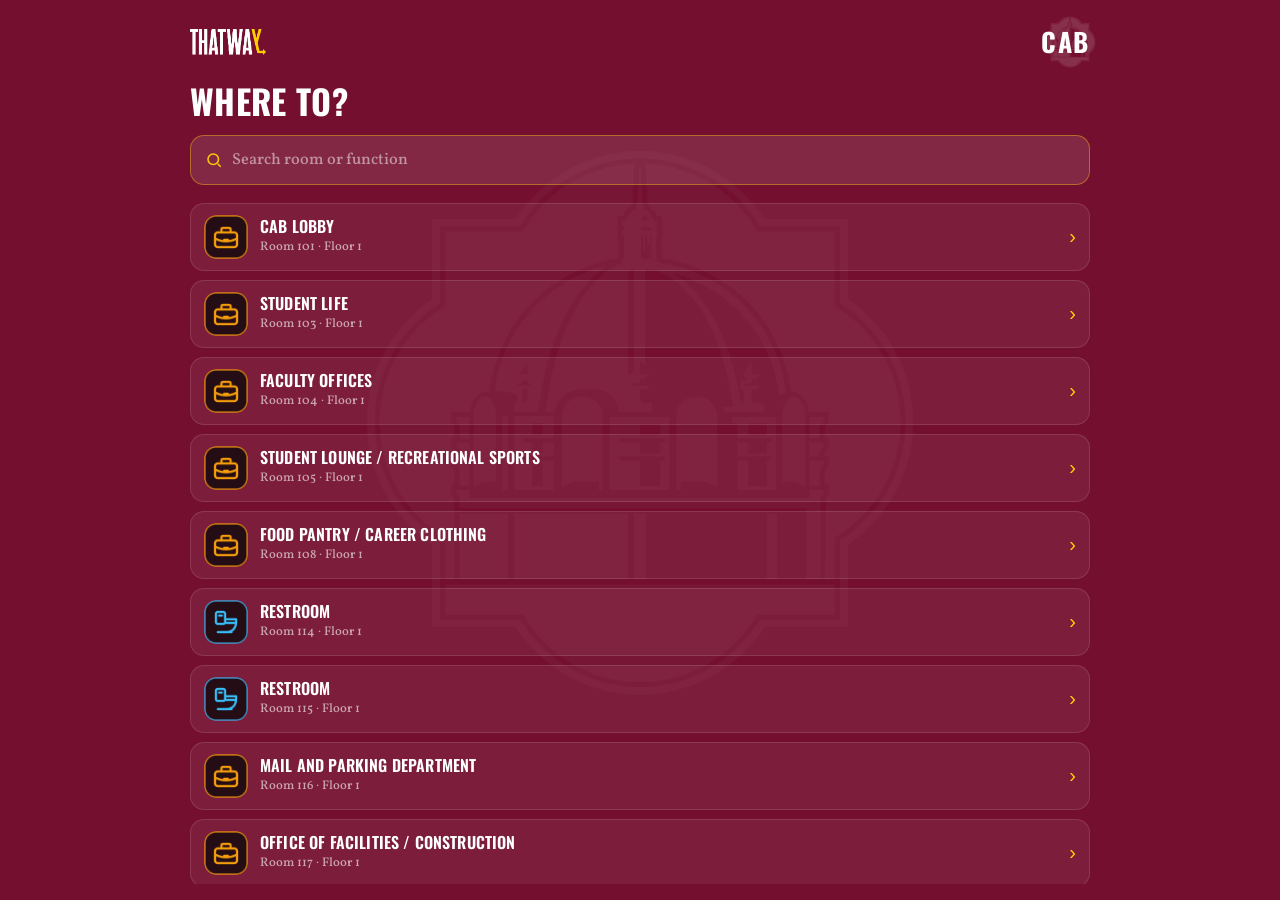
<file: index.html>
<!doctype html><html lang="en"><head><meta charset="utf-8">
<meta name="viewport" content="width=device-width, initial-scale=1, maximum-scale=1, viewport-fit=cover">
<meta name="apple-mobile-web-app-capable" content="yes">
<meta name="mobile-web-app-capable" content="yes">
<meta name="apple-mobile-web-app-status-bar-style" content="black-translucent">
<meta name="apple-mobile-web-app-title" content="ThatWay">
<meta name="theme-color" content="#740F2F">
<title>ThatWay · CAB</title>
<link rel="stylesheet" href="style.css">
</head>
<body>
<div class="phone">

  <!-- ===== SEARCH / HOME ===== -->
  <div class="screen" id="searchScreen">
    <div class="shead">
      <img class="brandlogo" src="images/thatway-logo.png" alt="ThatWay">
      <div class="cabtag"><img class="dome" src="images/dome-header.png" alt=""><span class="txt">CAB</span></div>
    </div>
    <div class="sh1">Where to?</div>
    <div class="sbar">
      <svg width="18" height="18" viewBox="0 0 24 24" fill="none" stroke="#FFCD00" stroke-width="2"><circle cx="11" cy="11" r="7"/><path d="M21 21l-4-4"/></svg>
      <input id="q" placeholder="Search room or function" autocomplete="off" autocapitalize="characters">
      <button class="sclear" id="sclear" aria-label="Clear">✕</button>
    </div>
    <div class="dlist" id="dlist"></div>
  </div>

  <!-- ===== NAVIGATION ===== -->
  <div id="navScreen" hidden>
    <div class="hdr">
      <img class="brandlogo" src="images/thatway-logo.png" alt="ThatWay">
      <div class="dest"><div class="nm" id="destName"></div><div class="sub" id="destSub"></div></div>
      <div class="floorpill" id="floorPill">Floor 1</div>
    </div>
    <div class="stage" id="stage">
      <canvas id="glc"></canvas>
      <div class="scrim"></div>
      <div class="tag">360°</div>
      <div class="look" id="look" hidden>↔ Look around</div>
      <div class="edge" id="edgeL"><div class="a">‹</div><div class="t">That way</div></div>
      <div class="edge" id="edgeR"><div class="a">›</div><div class="t">That way</div></div>
      <div class="pinA" id="pinA"><svg viewBox="0 0 24 24"><path d="M12 1.5c-4.4 0-8 3.5-8 7.9 0 5.6 8 13.1 8 13.1s8-7.5 8-13.1c0-4.4-3.6-7.9-8-7.9z" fill="#22C55E" stroke="#fff" stroke-width="1.4"/><circle cx="12" cy="9.3" r="3" fill="#fff"/></svg></div>
      <div class="floorB" id="floorB"><div class="fbox"><span class="fic">▲</span><span class="ftxt"><b>Floor&nbsp;4</b><i>Take this elevator up</i></span></div></div>
      <div class="card"><div class="big" id="bigTxt"></div><div class="sub" id="subTxt"></div></div>
      <div class="load" id="load"><div class="spin"></div><div id="loadTxt">Loading 360° view…</div></div>
    </div>
    <div class="foot">
      <div class="dots" id="dots"></div>
      <div class="navrow"><button class="btn back" id="backBtn">Back</button><button class="btn" id="nextBtn">Next ›</button></div>
    </div>
  </div>

  <!-- ===== ARRIVED ===== -->
  <div class="done" id="done">
    <div class="check"><svg width="46" height="46" viewBox="0 0 24 24" fill="none" stroke="#fff" stroke-width="3" stroke-linecap="round" stroke-linejoin="round"><path d="M4 12l5 5L20 6"/></svg></div>
    <div class="arv">You've arrived</div>
    <h2 id="doneName"></h2>
    <div class="dsub" id="doneSub"></div>
    <button class="doneBtn" id="toSearch">Back to search</button>
    <button class="doneLink" id="again">Walk it again</button>
  </div>

</div>
<script src="three.min.js"></script>
<script src="rooms.js"></script>
<script src="map.js"></script>
<script src="saved.js"></script>
<script src="directions.js"></script>
<script src="app.js"></script>
</body></html>
</file>
<file: style.css>
/* ============================================================
   THATWAY · CAB — DESIGN (TAMU-SA Brand)
   ------------------------------------------------------------
   Farben hier in :root ändern, dann greift es überall.
   --maroon = Hintergrund (Madla Maroon)
   --yellow = Akzent (Yellow Rose) · Text darauf = --ink
   Fonts: Oswald (Headlines) · Vollkorn (Text/Subheads)
   ============================================================ */
@import url('https://fonts.googleapis.com/css2?family=Oswald:wght@500;600;700&family=Vollkorn:wght@400;500;600;700&display=swap');

:root{
  --maroon:#740F2F;        /* Madla Maroon (Basis)      */
  --maroon-deep:#4E0A20;   /* dunkler für Tiefe          */
  --maroon-hi:#8C1D3E;     /* heller für Flächen         */
  --yellow:#FFCD00;        /* Yellow Rose (Akzent)       */
  --ink:#020000;           /* Jaguar Black (Text auf Gelb)*/
  --white:#FFFFFF;         /* Esperanza White (Fließtext)*/
  --gray:#B1B1B1;          /* General Gray               */
  --green:#22C55E;         /* nur Ankunfts-Haken         */
  --line:#2F86FF;          /* Bodenlinie (funktional)    */
  --head:'Oswald',system-ui,sans-serif;
  --body:'Vollkorn',Georgia,serif;
}
*{margin:0;padding:0;box-sizing:border-box}
[hidden]{display:none!important}
html,body{height:100%;margin:0;overflow:hidden;overscroll-behavior:none;background:var(--maroon-deep)}
body{font-family:var(--body);color:var(--white);
  background:radial-gradient(130% 90% at 50% -10%,var(--maroon-hi),var(--maroon) 45%,var(--maroon-deep));
  display:flex;align-items:center;justify-content:center}

.phone{position:relative;width:100vw;height:100vh;height:100dvh;overflow:hidden;display:flex;flex-direction:column;background:transparent}
.notch{display:none}

/* ===== Focus (Tastatur) ===== */
button:focus-visible,input:focus-visible,.drow:focus-visible{outline:3px solid var(--yellow);outline-offset:3px}

/* ============================================================
   NAV-HEADER (im 360°-Screen)
   ============================================================ */
.hdr{position:relative;z-index:30;display:flex;align-items:center;gap:12px;
  padding:calc(env(safe-area-inset-top,0px) + 16px) 18px 10px}
.hdr .brandlogo{height:24px;flex:none}
.dest{flex:1;min-width:0}
.dest .lab{font-family:var(--head);font-weight:500;letter-spacing:.18em;font-size:9px;color:var(--yellow);text-transform:uppercase}
.dest .nm{font-family:var(--head);font-weight:700;font-size:17px;color:var(--white);line-height:1.05;
  white-space:nowrap;overflow:hidden;text-overflow:ellipsis;text-transform:uppercase;letter-spacing:.01em}
.dest .sub{font-family:var(--body);font-weight:500;font-size:12px;color:rgba(255,255,255,.62);margin-top:1px;
  white-space:nowrap;overflow:hidden;text-overflow:ellipsis}
.floorpill{flex:none;background:var(--yellow);border:1px solid var(--yellow);color:var(--ink);
  font-family:var(--head);font-weight:600;font-size:11px;padding:6px 11px;border-radius:999px;white-space:nowrap;text-transform:uppercase;letter-spacing:.04em}

/* ============================================================
   360°-BÜHNE
   ============================================================ */
.stage{position:relative;flex:1;margin:6px 12px 0;border-radius:20px;overflow:hidden;background:#000;
  box-shadow:inset 0 0 0 1px rgba(255,255,255,.06);touch-action:none;cursor:grab}
.stage:active{cursor:grabbing}
#glc{position:absolute;inset:0;width:100%;height:100%;display:block}
.scrim{position:absolute;inset:0;z-index:4;pointer-events:none;
  background:linear-gradient(to bottom,rgba(0,0,0,.32) 0%,rgba(0,0,0,0) 20%,rgba(0,0,0,0) 50%,rgba(0,0,0,.6) 100%)}
.tag{position:absolute;left:12px;top:10px;z-index:8;background:rgba(0,0,0,.5);border:1px solid rgba(255,205,0,.4);
  color:var(--yellow);font-size:9px;padding:3px 9px;border-radius:999px;letter-spacing:.03em;font-weight:600;font-family:var(--head)}
.look{position:absolute;top:10px;right:12px;z-index:8;background:rgba(0,0,0,.5);border:1px solid rgba(255,255,255,.2);
  color:rgba(255,255,255,.85);font-size:10px;padding:4px 10px;border-radius:999px;transition:opacity .5s;font-family:var(--body)}

/* Rand-Hinweis „That way“ */
.edge{position:absolute;top:48%;z-index:7;transform:translateY(-50%);display:none;flex-direction:column;align-items:center;gap:4px;pointer-events:none}
.edge.on{display:flex;animation:pulse 1.1s infinite}
@keyframes pulse{0%,100%{opacity:.5}50%{opacity:1}}
.edge .a{font-size:36px;color:var(--yellow);line-height:1;filter:drop-shadow(0 2px 5px rgba(0,0,0,.7))}
.edge .t{font-size:9px;color:#fff;background:rgba(0,0,0,.6);padding:2px 7px;border-radius:999px;white-space:nowrap;font-family:var(--body)}
#edgeL{left:8px}#edgeR{right:8px}

/* Aufzug-Hinweis */
.floorB{position:absolute;z-index:6;pointer-events:none;transform:translate(-50%,-50%);transition:opacity .2s;opacity:0}
.fbox{display:flex;align-items:center;gap:10px;background:linear-gradient(180deg,var(--maroon-hi),var(--maroon-deep));
  border:2px solid var(--yellow);border-radius:16px;padding:9px 15px;box-shadow:0 10px 24px rgba(0,0,0,.55);animation:bob 1.3s infinite ease-in-out}
.fic{font-size:26px;color:var(--yellow);line-height:1;animation:upf 1.1s infinite ease-in-out}
.ftxt{display:flex;flex-direction:column;font-family:var(--head);color:#fff;line-height:1.15}
.ftxt b{font-size:18px;font-weight:700;color:var(--yellow);letter-spacing:.3px}
.ftxt i{font-size:11.5px;font-style:normal;opacity:.9;font-family:var(--body)}
@keyframes upf{0%,100%{transform:translateY(0)}50%{transform:translateY(-4px)}}

/* Ankunfts-Pin */
.pinA{position:absolute;z-index:6;pointer-events:none;transform:translate(-50%,-100%);transition:opacity .2s}
.pinA svg{width:64px;height:80px;filter:drop-shadow(0 5px 8px rgba(0,0,0,.5));animation:bob 1.1s infinite ease-in-out}
@keyframes bob{0%,100%{transform:translateY(0)}50%{transform:translateY(-9px)}}

/* Info-Karte */
.card{position:absolute;left:12px;right:12px;bottom:12px;z-index:9;background:rgba(30,6,15,.86);
  border:1px solid rgba(255,205,0,.35);border-radius:16px;padding:13px 16px;backdrop-filter:blur(6px)}
.card .big{font-family:var(--head);font-weight:700;font-size:20px;line-height:1.14;color:var(--white);text-transform:uppercase;letter-spacing:.01em}
.card .sub{font-family:var(--body);font-weight:500;font-size:13.5px;color:#f3e7cf;margin-top:3px}

/* Marken-Loader */
.load{position:absolute;inset:0;z-index:12;display:flex;flex-direction:column;gap:12px;align-items:center;justify-content:center;
  color:#f3e7cf;font-size:12px;font-family:var(--body);background:var(--maroon-deep);transition:opacity .3s}
.load .spin{width:34px;height:34px;border:3px solid rgba(255,255,255,.2);border-top-color:var(--yellow);border-radius:50%;animation:spin .8s linear infinite}
@keyframes spin{to{transform:rotate(360deg)}}

/* ===== Fuß / Buttons ===== */
#navScreen{display:flex;flex-direction:column;flex:1;min-height:0}
.foot{padding:12px 16px calc(env(safe-area-inset-bottom,0px) + 18px);z-index:30}
.dots{display:flex;gap:5px;justify-content:center;margin-bottom:12px}
.dots i{width:6px;height:6px;border-radius:50%;background:rgba(255,255,255,.22);transition:.25s}
.dots i.on{background:var(--yellow);width:18px;border-radius:6px}
.navrow{display:flex;gap:8px;max-width:640px;margin:0 auto;width:100%}
.btn{border:0;border-radius:15px;padding:16px 0;font-family:var(--head);font-weight:700;font-size:17px;cursor:pointer;
  transition:transform .15s ease,filter .15s ease;text-transform:uppercase;letter-spacing:.03em}
#nextBtn{flex:1;background:var(--yellow);color:var(--ink);box-shadow:0 8px 22px rgba(255,205,0,.28)}
#nextBtn:hover{filter:brightness(1.05)}
.btn.back{flex:0 0 54px;width:54px;background:rgba(255,255,255,.12);color:#fff;font-size:13px;border:1px solid rgba(255,255,255,.25)}
.btn:active{transform:scale(.98)}
.btn.back[disabled]{opacity:.3;cursor:default}
#nextBtn.arrive{background:var(--green);color:#04220f}

/* ============================================================
   ANKUNFT (dynamisch, Markenfarben)
   ============================================================ */
.done{position:absolute;inset:0;z-index:50;display:none;flex-direction:column;align-items:center;justify-content:center;text-align:center;padding:30px;
  background:radial-gradient(120% 90% at 50% 26%,var(--maroon-hi),var(--maroon) 52%,var(--maroon-deep))}
.done.show{display:flex}
.check{width:96px;height:96px;border-radius:50%;background:var(--green);display:flex;align-items:center;justify-content:center;
  box-shadow:0 0 0 12px rgba(34,197,94,.16);margin-bottom:22px}
.done .arv{font-family:var(--body);font-weight:600;font-size:13px;letter-spacing:.18em;text-transform:uppercase;color:var(--yellow);margin-bottom:10px}
.done h2{font-family:var(--head);font-weight:700;font-size:27px;line-height:1.1;text-transform:uppercase;color:#fff;max-width:16ch}
.done .dsub{font-family:var(--body);font-weight:500;font-size:15px;color:rgba(255,255,255,.72);margin-top:8px}
.doneBtn{margin-top:28px;background:var(--yellow);color:var(--ink);border:0;border-radius:14px;padding:15px 32px;
  font-family:var(--head);font-weight:700;font-size:16px;cursor:pointer;text-transform:uppercase;letter-spacing:.03em}
.doneBtn:active{transform:scale(.98)}
.doneLink{margin-top:14px;background:none;border:0;color:rgba(255,255,255,.6);font-size:13px;cursor:pointer;text-decoration:underline;font-family:var(--body)}

/* ============================================================
   SUCH-/START-SCREEN
   ============================================================ */
.screen{position:absolute;inset:0;z-index:20;display:flex;flex-direction:column;align-items:center;
  padding:calc(env(safe-area-inset-top,0px) + 22px) 20px calc(env(safe-area-inset-bottom,0px) + 16px);
  background:url(images/dome-watermark.png) center 42% / min(560px,72%) auto no-repeat, var(--maroon)}
.screen>*{width:100%;max-width:900px;margin-left:auto;margin-right:auto}

.shead{display:flex;align-items:center;gap:12px;margin-bottom:22px;position:relative}
.shead .brandlogo{height:26px;flex:none}
.cabtag{margin-left:auto;position:relative;display:flex;align-items:center;justify-content:flex-end}
.cabtag .dome{position:absolute;right:-6px;top:50%;transform:translateY(-50%);height:52px;opacity:.9;pointer-events:none}
.cabtag .txt{font-family:var(--head);font-weight:700;font-size:26px;letter-spacing:.06em;color:var(--white);position:relative}

.sh1{font-family:var(--head);font-weight:700;font-size:30px;line-height:1.05;margin-bottom:16px;text-transform:uppercase;letter-spacing:.01em}

.sbar{display:flex;align-items:center;gap:9px;background:rgba(255,255,255,.10);border:1px solid rgba(255,205,0,.4);
  border-radius:14px;padding:13px 14px;margin-bottom:18px}
.sbar input{flex:1;background:none;border:0;outline:0;color:#fff;font-family:var(--body);font-weight:500;font-size:16px}
.sbar input::placeholder{color:rgba(255,255,255,.5)}
.sclear{flex:none;width:24px;height:24px;border-radius:50%;border:0;background:rgba(255,255,255,.15);color:#fff;
  font-size:14px;line-height:1;cursor:pointer;display:none}
.sclear.show{display:block}

.dlist{display:flex;flex-direction:column;gap:9px;overflow:auto;flex:1;min-height:0;width:100%;max-width:900px;padding-bottom:8px}
.dlist::-webkit-scrollbar{width:0}

.drow{display:flex;align-items:center;gap:12px;width:100%;text-align:left;cursor:pointer;
  background:rgba(255,255,255,.06);border:1px solid rgba(255,255,255,.12);border-radius:14px;padding:11px 13px;color:#fff;
  transition:transform .16s ease,border-color .16s ease,background .16s ease}
.drow:hover{transform:translateY(-2px);border-color:rgba(255,205,0,.65);background:rgba(255,255,255,.09)}
.drow:active{transform:scale(.99)}
.drow .ic{width:44px;height:44px;flex:none;display:flex;align-items:center;justify-content:center}
.drow .ic img{width:44px;height:44px;display:block;border-radius:12px}
.drow .txt{display:flex;flex-direction:column;min-width:0}
.drow .nm{font-family:var(--head);font-weight:600;font-size:16px;line-height:1.15;text-transform:uppercase;letter-spacing:.01em;
  display:-webkit-box;-webkit-line-clamp:2;-webkit-box-orient:vertical;overflow:hidden}
.drow .fl{font-family:var(--body);font-weight:500;font-size:12.5px;color:rgba(255,255,255,.6);margin-top:2px;white-space:nowrap}
.drow .go{margin-left:auto;color:var(--yellow);font-size:20px;padding-left:6px}

/* ============================================================
   RESPONSIVE
   ============================================================ */
@media (min-width:700px){
  .stage{margin:8px auto 0;max-width:1100px;width:calc(100% - 24px)}
  .hdr,.foot{max-width:1100px;margin-left:auto;margin-right:auto;width:100%}
  .card{left:auto;right:16px;width:min(480px,calc(100% - 32px))}
  .sh1{font-size:34px}
}
</file>
<file: editor.css>
/* ============================================================
   THATWAY · CAB — EDITOR STYLES (nur private Editor-Version)
   Diese Datei wird in der öffentlichen Version NICHT geladen.
   ============================================================ */
.editBtn{position:absolute;right:14px;top:56px;z-index:12;width:40px;height:40px;border-radius:50%;border:2px solid var(--yellow);
  background:rgba(0,0,0,.55);color:var(--yellow);font-size:20px;cursor:pointer;display:flex;align-items:center;justify-content:center}
.editBtn.on{background:var(--yellow);color:var(--ink)}
.editBar{position:absolute;left:8px;right:8px;top:8px;z-index:13;background:rgba(10,6,8,.92);border:1px solid var(--yellow);
  border-radius:12px;padding:6px;display:flex;gap:5px;align-items:center;justify-content:center;flex-wrap:wrap}
.editBar button{min-width:36px;height:36px;padding:0 7px;border-radius:9px;border:1px solid #7a5a2a;background:#1a1410;color:#f0e6d0;
  font-weight:700;font-size:16px;cursor:pointer;font-family:inherit;display:flex;align-items:center;justify-content:center}
.editBar button:active{transform:scale(.94)}
.editBar #eStep{color:var(--yellow);font-weight:800;font-size:13px;min-width:40px;text-align:center}
.editBar button.on{background:var(--yellow);color:var(--ink);border-color:var(--yellow)}
.ebsep{width:1px;height:26px;background:#7a5a2a;margin:0 2px}
#handles{position:absolute;inset:0;z-index:11;pointer-events:none}
.handle{position:absolute;width:28px;height:28px;margin:-14px 0 0 -14px;border-radius:50%;background:rgba(255,255,255,.95);
  border:3px solid #1766ff;box-shadow:0 2px 8px rgba(0,0,0,.55);display:none}
.handle.start{background:#22c55e;border-color:#fff}
.ebhint{position:absolute;left:8px;right:8px;top:54px;z-index:13;font-size:11px;line-height:1.3;color:#f0e6d0;text-align:center;
  background:rgba(10,6,8,.7);border-radius:8px;padding:4px 8px}
.expModal{position:absolute;inset:0;z-index:20;background:rgba(0,0,0,.72);display:flex;align-items:center;justify-content:center}
.expBox{background:#141018;border:1px solid var(--yellow);border-radius:14px;padding:15px;width:86%;max-width:360px;display:flex;flex-direction:column;gap:9px;color:#eee}
.expBox textarea{width:100%;height:120px;font-size:11px;background:#0a0a0a;color:#7fd6ff;border:1px solid #444;border-radius:8px;box-sizing:border-box;padding:6px}
.expbtns{display:flex;gap:8px}
.expBox button{flex:1;padding:10px;border-radius:8px;border:1px solid var(--yellow);background:#1a1410;color:var(--yellow);font-weight:700;cursor:pointer;font-family:inherit}
.pickModal{position:absolute;inset:0;z-index:24;background:rgba(0,0,0,.8);display:flex;align-items:center;justify-content:center}
.pickBox{background:#141018;border:1px solid var(--yellow);border-radius:14px;padding:12px;width:92%;max-width:420px;max-height:82%;display:flex;flex-direction:column;gap:10px;color:#eee}
.pickHead{display:flex;align-items:center;justify-content:space-between}
.pickHead button{width:30px;height:30px;border-radius:8px;border:1px solid var(--yellow);background:#1a1410;color:var(--yellow);font-weight:800;cursor:pointer}
.pickGrid{display:grid;grid-template-columns:repeat(2,1fr);gap:8px;overflow:auto}
.pcell{padding:0;border:2px solid #444;border-radius:10px;overflow:hidden;background:#0a0a0a;cursor:pointer;display:flex;flex-direction:column}
.pcell img{width:100%;height:78px;object-fit:cover;display:block}
.pcell span{font-size:11px;color:#f0e6d0;padding:5px 4px;text-align:center;word-break:break-all}
.pcell:active{transform:scale(.97)}
.pcell.on{border-color:var(--yellow);box-shadow:0 0 0 2px var(--yellow) inset}
</file>
